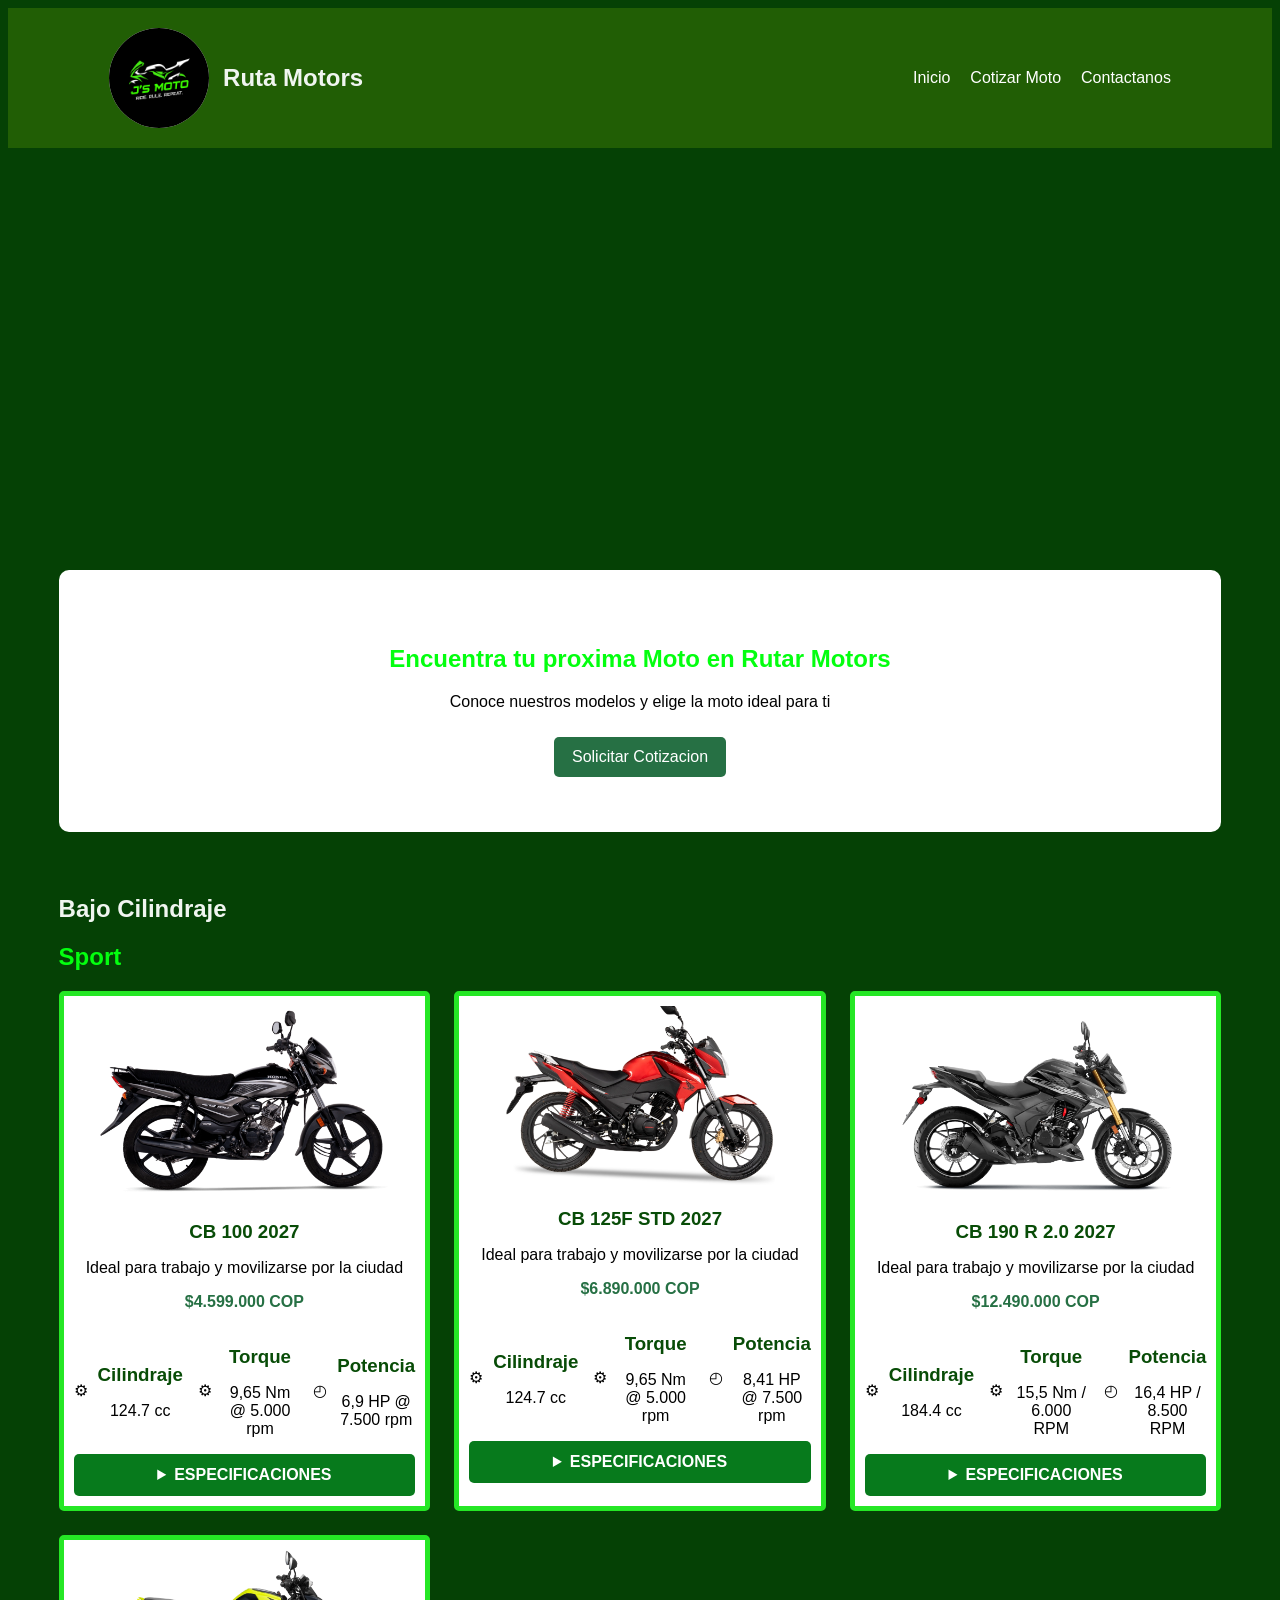
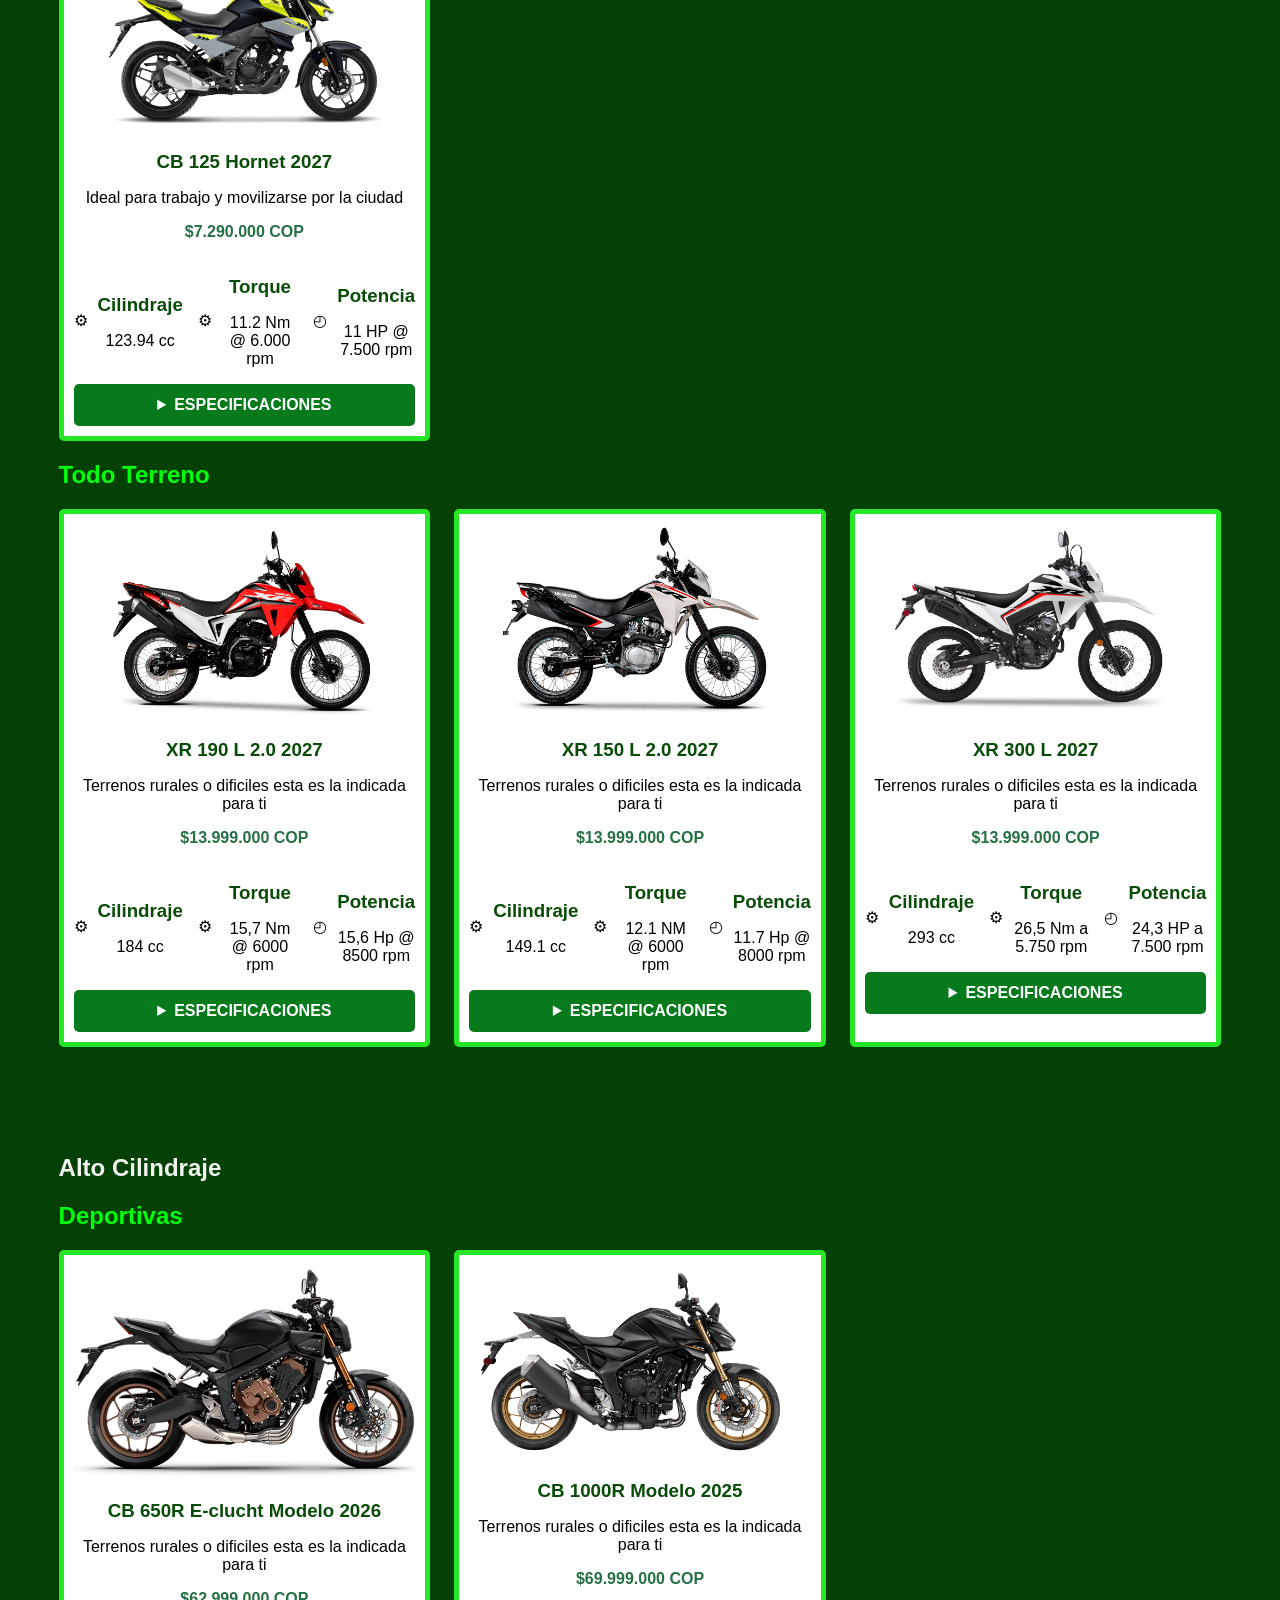
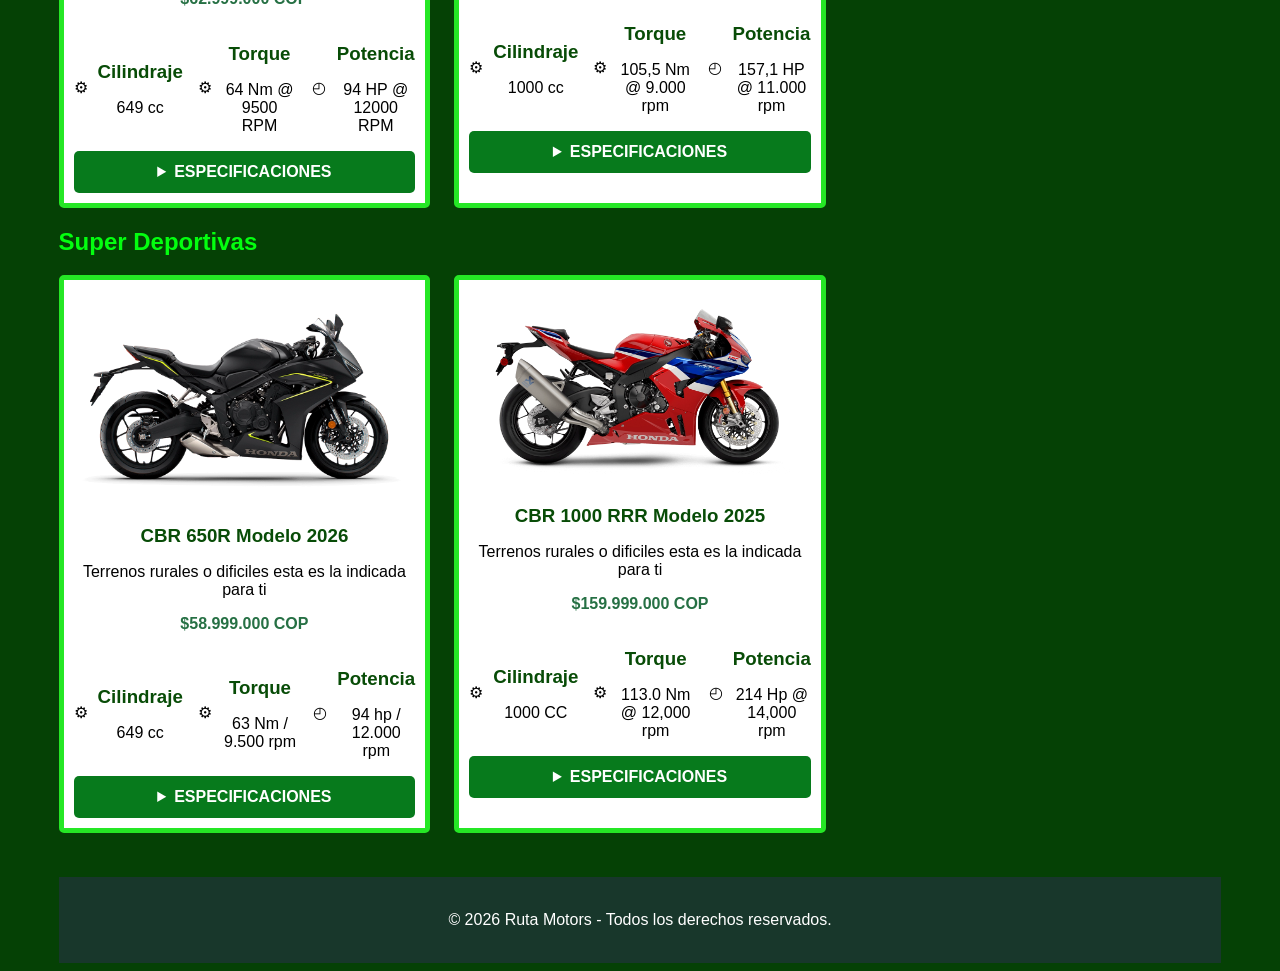
<file: index.html>
<!-- describimos el contenido de la pagina-->
 <!--!DOCTYPE html= indica que usamos HTML5-->
 <!--lang = "es"= este identifica el idioma que tendra la pagina-->
 <!--charset="UTF-8"=permite mostrar caracteres especiale como tildes la Ñ etc-->
 <!--viewport= adapta la pagina al ancho de los celiulares-->
 <!--title= este es el nombre que se le da a la pestaña del navegador-->
 <!--conecta el html con nuestro css con los estilos para la pagina-->

<!DOCTYPE html> 
<html lang = "es">
    <head>
        <meta charset="UTF-8">
        <meta name="viewport" content="width=device-width, initial-scale=1.0">
        <meta name="description" content="Ruta Motors presenta motos urbanas, todoterreno y deportivas. Compara modelos y solicita una cotización o prueba de manejo.">
        <title>Ruta Motors | Inicio </title>
        <link rel="stylesheet" href="css/styles.css">
        <link rel="icon" type="image/png" href="img/Logo.png">
    </head> 


<!--abrimos el body que es donde ira el contenido visible o el cuerpo de la pagina-->
<!--img class= nos permite poner imagenes en este caso nuestro logo-->
<!--header= nos sirve para el encabezado-->
<!--nav= sirve para la navegacion entre nuestras paginas-->
<!--href= son los links de las paginas a las que podemos acceder con nuestra navegacion-->
<!--alt= describe la imagen para lectores de pantalla o cuando las imagenes no cargan-->
 <body>
    
    
    <!--aqui agregamos las secciones de nuestra pagina o sitio-->
    <header>
        <img class="logo" src="img/Logo.png" alt="Logo Ruta Motors">
        <h1>Ruta Motors</h1>

        <nav>
            <a href="index.html">Inicio</a>
            <a href="cotizar.html">Cotizar Moto</a>
            <a href="contacto.html">Contactanos</a>
        </nav>
    </header>
    
<!--creamos nuestra seccion de  bienvenida para nuestra pagina-->
<!--section =crea una seccion-->
<!--creamos un boton que nos redirija a la pagina de cotizacion-->
<main>
   <div class="video-contenedor">
  <iframe width="560" 
  height="315"
   src="https://www.youtube.com/embed/VBp3wm52gqU?si=iQLDMVSwiaE-l5cQ&amp;controls=0" 
   title="YouTube video player" frameborder="0" allow="accelerometer; autoplay; clipboard-write; encrypted-media; gyroscope; picture-in-picture; web-share" referrerpolicy="strict-origin-when-cross-origin" allowfullscreen></iframe>
</div>
    <section class="bienvenida">
        <h2>Encuentra tu proxima Moto en Rutar Motors</h2>
        <p>Conoce nuestros modelos y elige la moto ideal para ti</p>
        <a class="boton" href="cotizar.html">Solicitar Cotizacion</a>
    </section>

    <!--creamos una seccion para nuestras motos de bajo cilindraje-->
    <!--le damos titulo y subtitulo con los h-->
    <Section class="Bajo Cilindraje">
        <h1>Bajo Cilindraje</h1>
        <h2>Sport</h2>
    
        <!--creamos un articulo tipo tarjeta para poner la informacion de nuestras motos-->
        <!--encontramos la imagen de la moto el modelo y su precio-->
    <div class="tarjetas">
        <article class="tarjeta">
        <img src="img/cb-100-gris_0.webp" alt="Motocicleta Urbana">
        <h3>CB 100 2027</h3>
        <p>Ideal para trabajo y movilizarse por la ciudad</p>
        <p class="precio">$4.599.000 COP</p>

        <div class="ficha-tecnica">
  <div class="dato">
    <span class="icono" aria-hidden="true">⚙</span>
    <div>
      <h3>Cilindraje</h3>
      <p>124.7 cc</p>
    </div>
  </div>

  <div class="dato">
    <span class="icono" aria-hidden="true">⚙</span>
    <div>
      <h3>Torque</h3>
      <p>9,65 Nm @ 5.000 rpm</p>
    </div>
  </div>

  <div class="dato">
    <span class="icono" aria-hidden="true">◴</span>
    <div>
      <h3>Potencia</h3>
      <p>6,9 HP @ 7.500 rpm</p>
    </div>
  </div>
</div>

<!--creamos un desplegable para las especificaciones ya que no neceseitamos que se muestre todo el tiempo-->
<!--details genera el desplegable y summary el nombre de ese desplegable-->
<!--dentro de este formulario va a estar la tabla con todas las especificaciones de nuestras motos-->
<details class="tabla-desplegable">
  <summary>ESPECIFICACIONES</summary>
 <div class="caracterisitcas">
    <table>
  <tbody>
    <tr><th>Cilindraje</th><td>98.98 cc</th></tr>
    <tr><th>Tipo de motor</th><td>4 tiempos</td></tr>
    <tr><th>Potencia</th><td>7,5 Nm @ 4.500 rpm</td></tr>
    <tr><th>Relación de compresión</th><td>10.1</td></tr>
    <tr><th>Tipo de transmisión</th><td>Mecánica</td></tr>
  </tbody>
</table>
  
    </details>
    </article>
    <!--explico hasta aqui-->


    <article class="tarjeta">
        <img src="img/honda-cb125f-20-std-rojo1_3.webp" alt="Motocicleta Urbana">
        <h3>CB 125F STD 2027</h3>
        <p>Ideal para trabajo y movilizarse por la ciudad</p>
        <p class="precio">$6.890.000 COP</p>

         <div class="ficha-tecnica">
  <div class="dato">
    <span class="icono" aria-hidden="true">⚙</span>
    <div>
      <h3>Cilindraje</h3>
      <p>124.7 cc</p>
    </div>
  </div>

  <div class="dato">
    <span class="icono" aria-hidden="true">⚙</span>
    <div>
      <h3>Torque</h3>
      <p>9,65 Nm @ 5.000 rpm</p>
    </div>
  </div>

  <div class="dato">
    <span class="icono" aria-hidden="true">◴</span>
    <div>
      <h3>Potencia</h3>
      <p>8,41 HP @ 7.500 rpm</p>
    </div>
  </div>
</div>

<!--creamos un desplegable para las especificaciones ya que no neceseitamos que se muestre todo el tiempo-->
<!--details genera el desplegable y summary el nombre de ese desplegable-->
<!--dentro de este formulario va a estar la tabla con todas las especificaciones de nuestras motos-->
<details class="tabla-desplegable">
  <summary>ESPECIFICACIONES</summary>
 <div class="caracterisitcas">
    <table>
  <tbody>
    <tr><th>Cilindraje</th><td>124.7 cc</td></tr>
    <tr><th>Tipo de motor</th><td>4T - OHC Refrigerado por aire</td></tr>
    <tr><th>Potencia</th><td>9,65 Nm @ 5.000 rpm</td></tr>
    <tr><th>Torque</th><td>8,41 HP @ 7.500 rpm</td></tr>
    <tr><th>Tipo de transmisión</th><td>Mecánica</td></tr>
  </tbody>
</table>
  
    </details>
    </article>

     <article class="tarjeta">
        <img src="img/honda-cb190r-gris_3.webp" alt="Motocicleta Urbana">
        <h3>CB 190 R 2.0 2027</h3>
        <p>Ideal para trabajo y movilizarse por la ciudad</p>
        <p class="precio">$12.490.000 COP</p>

        <div class="ficha-tecnica">
  <div class="dato">
    <span class="icono" aria-hidden="true">⚙</span>
    <div>
      <h3>Cilindraje</h3>
      <p>184.4 cc</p>
    </div>
  </div>

  <div class="dato">
    <span class="icono" aria-hidden="true">⚙</span>
    <div>
      <h3>Torque</h3>
      <p>15,5 Nm / 6.000 RPM</p>
    </div>
  </div>

  <div class="dato">
    <span class="icono" aria-hidden="true">◴</span>
    <div>
      <h3>Potencia</h3>
      <p>16,4 HP / 8.500 RPM</p>
    </div>
  </div>
</div>

<!--creamos un desplegable para las especificaciones ya que no neceseitamos que se muestre todo el tiempo-->
<!--details genera el desplegable y summary el nombre de ese desplegable-->
<!--dentro de este formulario va a estar la tabla con todas las especificaciones de nuestras motos-->
<details class="tabla-desplegable">
  <summary>ESPECIFICACIONES</summary>
 <div class="caracterisitcas">
    <table>
  <tbody>
    <tr><th>Cilindraje</th><td>184.4 cc</td></tr>
    <tr><th>Tipo de motor</th><td>4T - OHC Refrigerado por aire</td></tr>
    <tr><th>Potencia</th><td>16,4 HP / 8.500 RPM</td></tr>
    <tr><th>Torque</th><td>15,5 Nm / 6.000 RPM</td></tr>
    <tr><th>Relacion de compresion</th><td>9,5 : 1</td></tr>
    <tr><th>Tipo de transmisión</th><td>5 Velocidades</td></tr>
  </tbody>
</table>
  
    </details>
    </article>

    <article class="tarjeta">
        <img src="img/CB125F-hornet-amarillo.webp" alt="Motocicleta Urbana">
        <h3>CB 125 Hornet 2027</h3>
        <p>Ideal para trabajo y movilizarse por la ciudad</p>
        <p class="precio">$7.290.000 COP</p>
        <div class="ficha-tecnica">
  <div class="dato">
    <span class="icono" aria-hidden="true">⚙</span>
    <div>
      <h3>Cilindraje</h3>
      <p>123.94 cc</p>
    </div>
  </div>

  <div class="dato">
    <span class="icono" aria-hidden="true">⚙</span>
    <div>
      <h3>Torque</h3>
      <p>11.2 Nm @ 6.000 rpm</p>
    </div>
  </div>

  <div class="dato">
    <span class="icono" aria-hidden="true">◴</span>
    <div>
      <h3>Potencia</h3>
      <p>11 HP @ 7.500 rpm</p>
    </div>
  </div>
</div>

<!--creamos un desplegable para las especificaciones ya que no neceseitamos que se muestre todo el tiempo-->
<!--details genera el desplegable y summary el nombre de ese desplegable-->
<!--dentro de este formulario va a estar la tabla con todas las especificaciones de nuestras motos-->
<details class="tabla-desplegable">
  <summary>ESPECIFICACIONES</summary>
 <div class="caracterisitcas">
    <table>
  <tbody>
    <tr><th>Cilindraje</th><td>123.94 cc</td></tr>
    <tr><th>Tipo de motor</th><td>4T - OHC Refrigerado por aire</td></tr>
    <tr><th>Potencia</th><td>11 HP @ 7.500 rpm</td></tr>
    <tr><th>Torque</th><td>11.2 Nm @ 6.000 rpm</td></tr>
    <tr><th>Relacion de compresion</th><td>9,5 : 1</td></tr>
    <tr><th>Tipo de transmisión</th><td>Mecánica</td></tr>
  </tbody>
</table>
  
    </details>
    </article>
    </div>

    <h2>Todo Terreno</h2>

    <div class="tarjetas">
        <article class="tarjeta">
        <img src="img/xr-190l-abs-rojo_3.webp" alt="Motocicleta Urbana">
        <h3>XR 190 L 2.0 2027</h3>
        <p>Terrenos rurales o dificiles esta es la indicada para ti</p>
        <p class="precio">$13.999.000 COP</p>

        <div class="ficha-tecnica">
  <div class="dato">
    <span class="icono" aria-hidden="true">⚙</span>
    <div>
      <h3>Cilindraje</h3>
      <p>184 cc</p>
    </div>
  </div>

  <div class="dato">
    <span class="icono" aria-hidden="true">⚙</span>
    <div>
      <h3>Torque</h3>
      <p>15,7 Nm @ 6000 rpm</p>
    </div>
  </div>

  <div class="dato">
    <span class="icono" aria-hidden="true">◴</span>
    <div>
      <h3>Potencia</h3>
      <p>15,6 Hp @ 8500 rpm</p>
    </div>
  </div>
</div>

<!--creamos un desplegable para las especificaciones ya que no neceseitamos que se muestre todo el tiempo-->
<!--details genera el desplegable y summary el nombre de ese desplegable-->
<!--dentro de este formulario va a estar la tabla con todas las especificaciones de nuestras motos-->
<details class="tabla-desplegable">
  <summary>ESPECIFICACIONES</summary>
 <div class="caracterisitcas">
    <table>
  <tbody>
    <tr><th>Cilindraje</th><td>184 cc</td></tr>
    <tr><th>Tipo de motor</th><td>4T - OHC Refrigerado por aire</td></tr>
    <tr><th>Potencia</th><td>15,6 Hp @ 8500 rpm</td></tr>
    <tr><th>Torque</th><td>15,7 Nm @ 6000 rpm</td></tr>
    <tr><th>Relacion de compresion</th><td>9.5 : 1</td></tr>
    <tr><th>Tipo de transmisión</th><td>Mecánica</td></tr>
  </tbody>
</table>
  
    </details>
    </article>

     <article class="tarjeta">
        <img src="img/XR150L-20-blanco-version_3.webp" alt="Motocicleta Urbana">
        <h3>XR 150 L 2.0 2027</h3>
        <p>Terrenos rurales o dificiles esta es la indicada para ti</p>
        <p class="precio">$13.999.000 COP</p>

        <div class="ficha-tecnica">
  <div class="dato">
    <span class="icono" aria-hidden="true">⚙</span>
    <div>
      <h3>Cilindraje</h3>
      <p>149.1 cc</p>
    </div>
  </div>

  <div class="dato">
    <span class="icono" aria-hidden="true">⚙</span>
    <div>
      <h3>Torque</h3>
      <p>12.1 NM @ 6000 rpm</p>
    </div>
  </div>

  <div class="dato">
    <span class="icono" aria-hidden="true">◴</span>
    <div>
      <h3>Potencia</h3>
      <p>11.7 Hp @ 8000 rpm</p>
    </div>
  </div>
</div>

<!--creamos un desplegable para las especificaciones ya que no neceseitamos que se muestre todo el tiempo-->
<!--details genera el desplegable y summary el nombre de ese desplegable-->
<!--dentro de este formulario va a estar la tabla con todas las especificaciones de nuestras motos-->
<details class="tabla-desplegable">
  <summary>ESPECIFICACIONES</summary>
 <div class="caracterisitcas">
    <table>
  <tbody>
    <tr><th>Cilindraje</th><td>149.1 cc</td></tr>
    <tr><th>Tipo de motor</th><td>4T - OHC Refrigerado por aire</td></tr>
    <tr><th>Potencia</th><td>11.7 Hp @ 8000 rpm</td></tr>
    <tr><th>Torque</th><td>15,5 Nm / 6.000 RPM</td></tr>
    <tr><th>Relacion de compresion</th><td>9.5 : 1</td></tr>
    <tr><th>Tipo de transmisión</th><td>Mecánica</td></tr>
  </tbody>
</table>
  
    </details>
    </article>

    <article class="tarjeta">
        <img src="img/blanco-honda-x300l-7ebd1_3.webp" alt="Motocicleta Urbana">
        <h3>XR 300 L 2027</h3>
        <p>Terrenos rurales o dificiles esta es la indicada para ti</p>
        <p class="precio">$13.999.000 COP</p>
        
        <div class="ficha-tecnica">
  <div class="dato">
    <span class="icono" aria-hidden="true">⚙</span>
    <div>
      <h3>Cilindraje</h3>
      <p>293 cc</p>
    </div>
  </div>

  <div class="dato">
    <span class="icono" aria-hidden="true">⚙</span>
    <div>
      <h3>Torque</h3>
      <p>26,5 Nm a 5.750 rpm</p>
    </div>
  </div>

  <div class="dato">
    <span class="icono" aria-hidden="true">◴</span>
    <div>
      <h3>Potencia</h3>
      <p>24,3 HP a 7.500 rpm</p>
    </div>
  </div>
</div>

<!--creamos un desplegable para las especificaciones ya que no neceseitamos que se muestre todo el tiempo-->
<!--details genera el desplegable y summary el nombre de ese desplegable-->
<!--dentro de este formulario va a estar la tabla con todas las especificaciones de nuestras motos-->
<details class="tabla-desplegable">
  <summary>ESPECIFICACIONES</summary>
 <div class="caracterisitcas">
    <table>
  <tbody>
    <tr><th>Cilindraje</th><td>293 cc</td></tr>
    <tr><th>Tipo de motor</th><td>4 tiempos, 4 válvulas, monocilíndrico, OHC y refrigerado por aire y aceite</td></tr>
    <tr><th>Potencia</th><td>24,3 HP a 7.500 rpm</td></tr>
    <tr><th>Torque</th><td>26,5 Nm a 5.750 rpm</td></tr>
    <tr><th>Relacion de compresion</th><td>9.3 : 1</td></tr>
    
  </tbody>
</table>
  
    </details>
        
    </article>
    </div>
    </Section>

<Section class="Alto Cilindraje">
    <h1>Alto Cilindraje</h1>
    <h2>Deportivas</h2>

    <div class="tarjetas">
        <article class="tarjeta">
        <img src="img/CB650R29.webp" alt="Motocicleta Urbana">
        <h3>CB 650R E-clucht Modelo 2026</h3>
        <p>Terrenos rurales o dificiles esta es la indicada para ti</p>
        <p class="precio">$62.999.000 COP</p>

        <div class="ficha-tecnica">
  <div class="dato">
    <span class="icono" aria-hidden="true">⚙</span>
    <div>
      <h3>Cilindraje</h3>
      <p>649 cc</p>
    </div>
  </div>

  <div class="dato">
    <span class="icono" aria-hidden="true">⚙</span>
    <div>
      <h3>Torque</h3>
      <p>64 Nm @ 9500 RPM</p>
    </div>
  </div>

  <div class="dato">
    <span class="icono" aria-hidden="true">◴</span>
    <div>
      <h3>Potencia</h3>
      <p>94 HP @ 12000 RPM</p>
    </div>
  </div>
</div>

<!--creamos un desplegable para las especificaciones ya que no neceseitamos que se muestre todo el tiempo-->
<!--details genera el desplegable y summary el nombre de ese desplegable-->
<!--dentro de este formulario va a estar la tabla con todas las especificaciones de nuestras motos-->
<details class="tabla-desplegable">
  <summary>ESPECIFICACIONES</summary>
 <div class="caracterisitcas">
    <table>
  <tbody>
    <tr><th>Cilindraje</th><td>649 cc</td></tr>
    <tr><th>Tipo de motor</th><td>4 Cilindros en línea 4 Val DOHC Refrigeración liquida</td></tr>
    <tr><th>Potencia</th><td>94 HP @ 12000 RPM</td></tr>
    <tr><th>Torque</th><td>64 Nm @ 9500 RPM</td></tr>
    <tr><th>Relacion de compresion</th><td>9.3 : 1</td></tr>
    <tr><th>Tipo de Trasmision</th><td>Mecánica de 6 velocidades con embrague anti-rebote</td></tr>
    
  </tbody>
</table>
  
    </details>
        

    </article>

    <article class="tarjeta">
        <img src="img/Hornet-modulo-color_3.webp" alt="Motocicleta Urbana">
        <h3>CB 1000R Modelo 2025</h3>
        <p>Terrenos rurales o dificiles esta es la indicada para ti</p>
        <p class="precio">$69.999.000 COP</p>
        <div class="ficha-tecnica">
  <div class="dato">
    <span class="icono" aria-hidden="true">⚙</span>
    <div>
      <h3>Cilindraje</h3>
      <p>1000 cc</p>
    </div>
  </div>

  <div class="dato">
    <span class="icono" aria-hidden="true">⚙</span>
    <div>
      <h3>Torque</h3>
      <p>105,5 Nm @ 9.000 rpm</p>
    </div>
  </div>

  <div class="dato">
    <span class="icono" aria-hidden="true">◴</span>
    <div>
      <h3>Potencia</h3>
      <p>157,1 HP @ 11.000 rpm</p>
    </div>
  </div>
</div>

<!--creamos un desplegable para las especificaciones ya que no neceseitamos que se muestre todo el tiempo-->
<!--details genera el desplegable y summary el nombre de ese desplegable-->
<!--dentro de este formulario va a estar la tabla con todas las especificaciones de nuestras motos-->
<details class="tabla-desplegable">
  <summary>ESPECIFICACIONES</summary>
 <div class="caracterisitcas">
    <table>
  <tbody>
    <tr><th>Cilindraje</th><td>1000 cc</td></tr>
    <tr><th>Tipo de motor</th><td>4 Cilindros DOHC 16 Válvulas con refrigeración liquida</td></tr>
    <tr><th>Potencia</th><td>157,1 HP @ 11.000 rpm</td></tr>
    <tr><th>Torque</th><td>105,5 Nm @ 9.000 rpm</td></tr>
    <tr><th>Relacion de compresion</th><td>11,7:1</td></tr>
    <tr><th>Tipo de Trasmision</th><td>Mecánica de 6 velocidades con embrague anti-rebote</td></tr>
    
  </tbody>
</table>
  
    </details>
        
        
    </article>
    </div>

  
    <h2>Super Deportivas</h2>

     <div class="tarjetas">
     <article class="tarjeta">
        <img src="img/nueva-cbr650r-negra_1.webp" alt="Motocicleta Urbana">
        <h3>CBR 650R  Modelo 2026</h3>
        <p>Terrenos rurales o dificiles esta es la indicada para ti</p>
        <p class="precio">$58.999.000 COP</p>
        <div class="ficha-tecnica">
  <div class="dato">
    <span class="icono" aria-hidden="true">⚙</span>
    <div>
      <h3>Cilindraje</h3>
      <p>649 cc</p>
    </div>
  </div>

  <div class="dato">
    <span class="icono" aria-hidden="true">⚙</span>
    <div>
      <h3>Torque</h3>
      <p>63 Nm / 9.500 rpm​​</p>
    </div>
  </div>

  <div class="dato">
    <span class="icono" aria-hidden="true">◴</span>
    <div>
      <h3>Potencia</h3>
      <p>94 hp / 12.000 rpm​​</p>
    </div>
  </div>
</div>

<!--creamos un desplegable para las especificaciones ya que no neceseitamos que se muestre todo el tiempo-->
<!--details genera el desplegable y summary el nombre de ese desplegable-->
<!--dentro de este formulario va a estar la tabla con todas las especificaciones de nuestras motos-->
<details class="tabla-desplegable">
  <summary>ESPECIFICACIONES</summary>
 <div class="caracterisitcas">
    <table>
  <tbody>
    <tr><th>Cilindraje</th><td>649 cc</td></tr>
    <tr><th>Tipo de motor</th><td>DOHC 4 cilindros en línea​​, refrigeración líquida 4 tiempos 16 válvulas</td></tr>
    <tr><th>Potencia</th><td>94 hp / 12.000 rpm​​</td></tr>
    <tr><th>Torque</th><td>63 Nm / 9.500 rpm​​</td></tr>
    <tr><th>Relacion de compresion</th><td>11.6:1​​</td></tr>
    <tr><th>Tipo de transmisión</th><td>Mecánica de 6 velocidades</td></tr>
    
  </tbody>
</table>
  
    </details>
    </article>

    <article class="tarjeta">
        <img src="img/CBR-1000-RRR-honda_3.webp" alt="Motocicleta Urbana">
        <h3>CBR 1000 RRR Modelo 2025</h3>
        <p>Terrenos rurales o dificiles esta es la indicada para ti</p>
        <p class="precio">$159.999.000 COP</p>
<div class="ficha-tecnica">
  <div class="dato">
    <span class="icono" aria-hidden="true">⚙</span>
    <div>
      <h3>Cilindraje</h3>
      <p>1000 CC</p>
    </div>
  </div>

  <div class="dato">
    <span class="icono" aria-hidden="true">⚙</span>
    <div>
      <h3>Torque</h3>
      <p>113.0 Nm @ 12,000 rpm​</p>
    </div>
  </div>

  <div class="dato">
    <span class="icono" aria-hidden="true">◴</span>
    <div>
      <h3>Potencia</h3>
      <p>214 Hp @ 14,000 rpm</p>
    </div>
  </div>
</div>

<!--creamos un desplegable para las especificaciones ya que no neceseitamos que se muestre todo el tiempo-->
<!--details genera el desplegable y summary el nombre de ese desplegable-->
<!--dentro de este formulario va a estar la tabla con todas las especificaciones de nuestras motos-->
<details class="tabla-desplegable">
  <summary>ESPECIFICACIONES</summary>
 <div class="caracterisitcas">
    <table>
  <tbody>
    <tr><th>Cilindraje</th><td>1000 CC</td></tr>
    <tr><th>Tipo de motor</th><td>4T, 4 cilindros en línea, DOHC, 16 V. Refrigeración liquida</td></tr>
    <tr><th>Potencia</th><td>214 Hp @ 14,000 rpm​​</td></tr>
    <tr><th>Torque</th><td>113.0 Nm @ 12,000 rpm</td></tr>
    <tr><th>Relacion de compresion</th><td>13.6 : 11​​</td></tr>
    <tr><th>Tipo de transmisión</th><td>6 velocidadess</td></tr>
    
  </tbody>
</table>
    </article>
    </div>
    </section>
<footer>
        <p>&copy; 2026 Ruta Motors - Todos los derechos reservados.</p>
    </footer>
 </body>
</html>
</file>
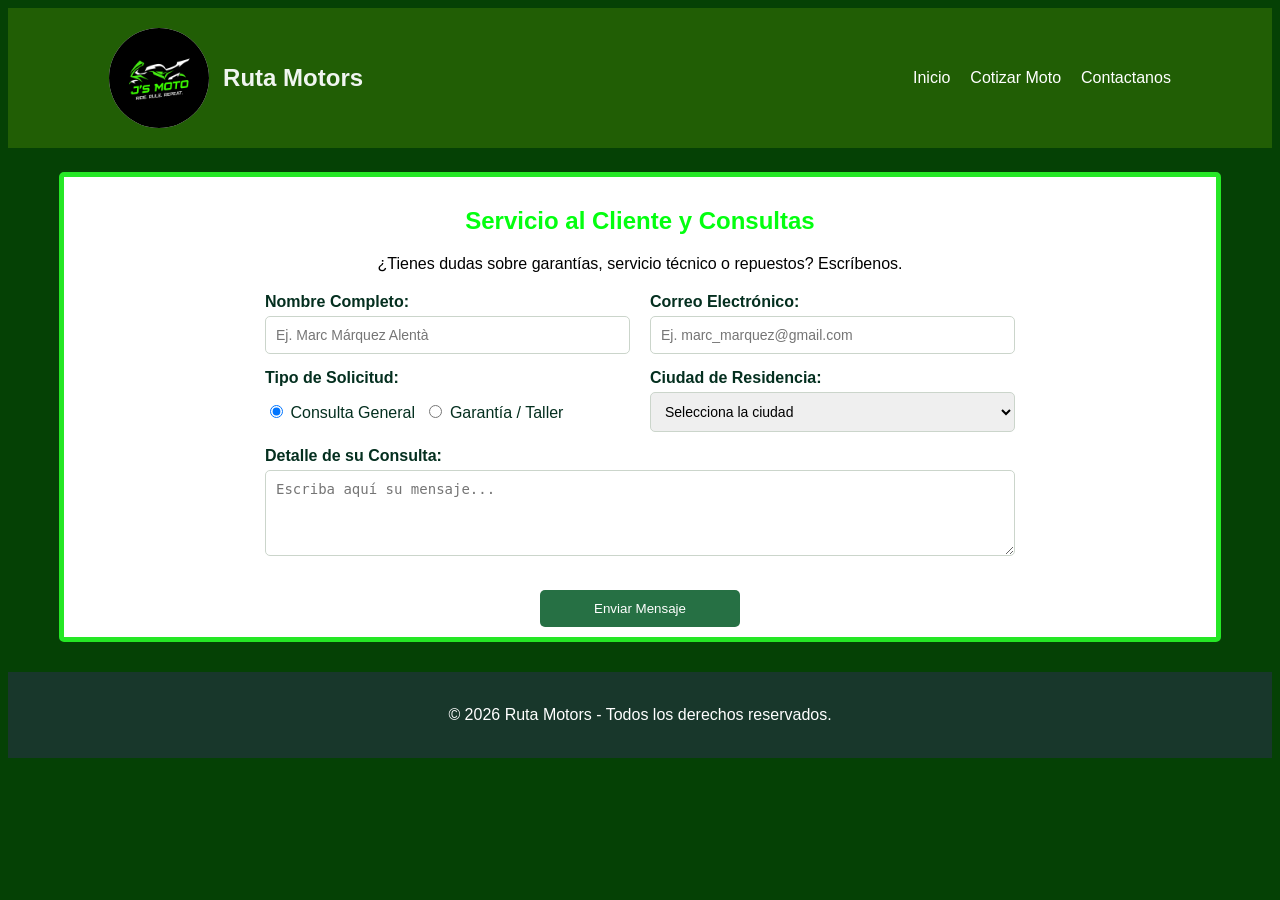
<file: contacto.html>
<!DOCTYPE html>
<html lang="es">
<head>
    <meta charset="UTF-8">
    <meta name="viewport" content="width=device-width, initial-scale=1.0">
    <meta name="description" content="Contacta a Ruta Motors para resolver dudas sobre motocicletas, garantías, repuestos y servicio técnico.">
    <title> Contacto | Ruta Motors </title>
    <link rel="stylesheet" href="css/styles.css">
    <link rel="icon" type="image/png" href="img/Logo.png">
</head>
<body>

    <header>
        <img src="img/Logo.png" alt="Logo Ruta Motors" class="logo">
        <h1>Ruta Motors</h1>
        <nav>
            <a href="index.html">Inicio</a>
            <a href="cotizar.html">Cotizar Moto</a>
            <a href="contacto.html">Contactanos</a>
        </nav>
    </header>

<main>
        <section class="tarjeta" style="margin-top: 24px; margin-bottom: 30px;">
            <h2>Servicio al Cliente y Consultas</h2>
            <p>¿Tienes dudas sobre garantías, servicio técnico o repuestos? Escríbenos.</p>

            <form id="form-contacto" action="#" method="POST" novalidate>

                <div class="form-grid">
                    <!-- Fila 1 -->

                    <!-- Campo Tipo Text - Nombre -->
                    <div class="campo">
                        <label for="nombre">Nombre Completo:</label>
                        <input type="text" id="nombre" name="nombre" required maxlength="100" placeholder="Ej. Marc Márquez Alentà">
                    </div>

                    <!-- Campo Tipo Email -->
                    <div class="campo">
                        <label for="correo">Correo Electrónico:</label>
                        <input type="email" id="correo" name="correo" required placeholder="Ej. marc_marquez@gmail.com">
                    </div>

                    <!-- Fila 2 -->

                    <!-- Campo Tipo Radio Buttom - Tipo de Solicitud -->
                    <div class="campo">
                        <label>Tipo de Solicitud:</label>
                        <div style="margin-top: 15px;">
                            <input type="radio" id="peticion" name="tiposolicitud" value="peticion" checked style="width: auto;">
                            <label for="peticion" style="display: inline; font-weight: normal;">Consulta General</label>
                            
                            <input type="radio" id="garantia" name="tiposolicitud" value="garantia" style="width: auto; margin-left: 10px;">
                            <label for="garantia" style="display: inline; font-weight: normal;">Garantía / Taller</label>
                        </div>
                    </div>

                    <!-- Campo Tipo Select - Ciudad de Residencia -->
                    <div class="campo">
                        <label for="ciudad">Ciudad de Residencia:</label>
                        <select id="ciudad" name="ciudad" required>
                            <option value="">Selecciona la ciudad</option>
                            <option value="bogota">Bogotá</option>
                            <option value="medellin">Medellín</option>
                            <option value="cali">Cali</option>
                        </select>
                    </div>

                    <!-- Fila 3 -->

                    <!-- Campo Tipo Textarea - Detalle de la Consulta -->
                    <div class="campo campo-full">
                        <label for="mensaje">Detalle de su Consulta:</label>
                        <textarea id="mensaje" name="mensaje" rows="4" required maxlength="255" placeholder="Escriba aquí su mensaje..."></textarea>
                    </div>
                </div>

                <!-- Mensaje de error/éxito para JS -->
                <div id="mensaje-error-contacto" style="font-weight: bold; margin-top: 15px;"></div>

                <!-- Botón de envío -->
                <div style="text-align: center; margin-top: 20px;">
                    <button type="submit" class="boton" style="border: none; cursor: pointer; width: 200px;">Enviar Mensaje</button>
                </div>
            </form>
        </section>
    </main>

    <footer>
        <p>&copy; 2026 Ruta Motors - Todos los derechos reservados.</p>
    </footer>

    <script src="js/script.js"></script>
</body>
</html>
</file>
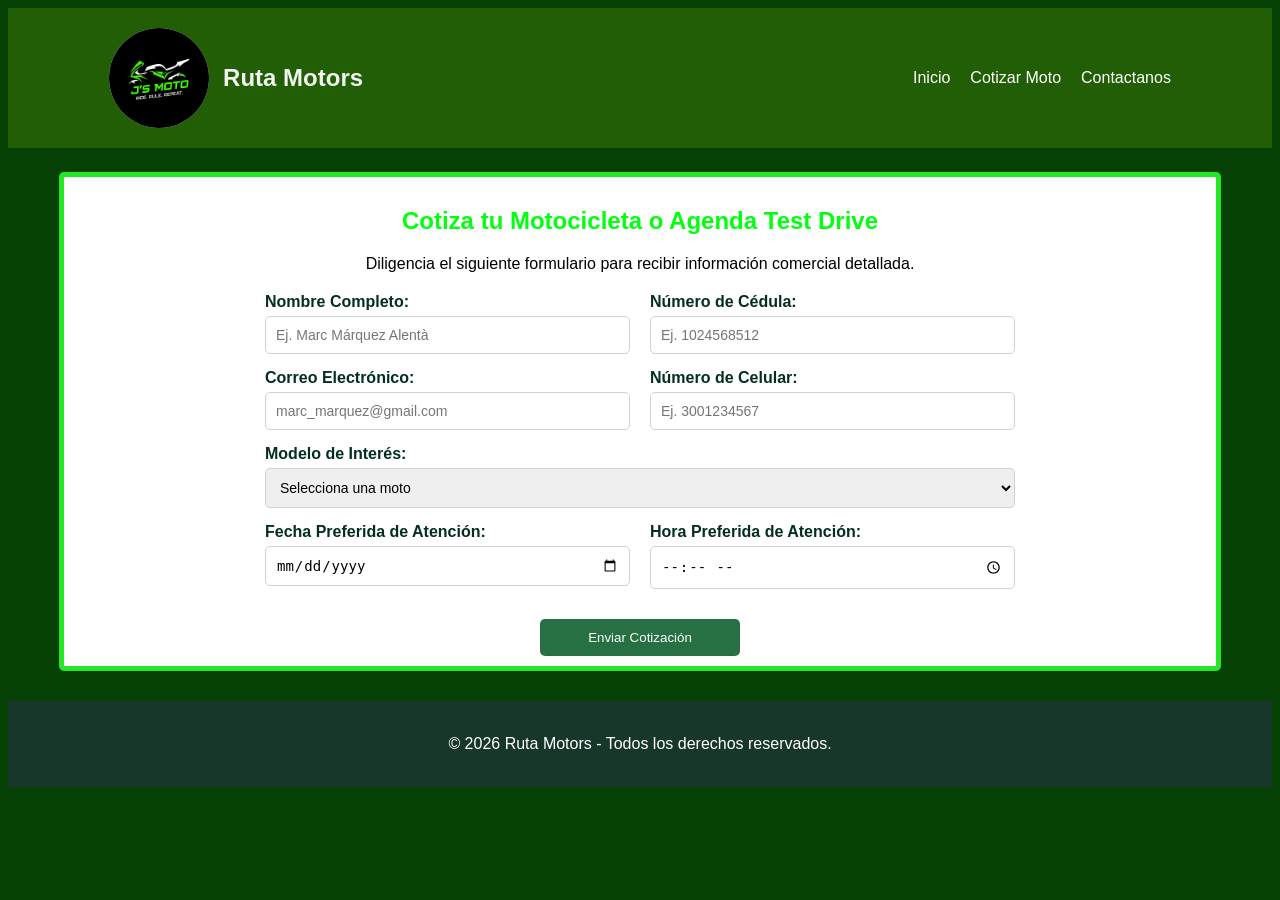
<file: cotizar.html>
<!DOCTYPE html>

<html lang="es">

<head>
    <meta charset="UTF-8">
    <meta name="viewport" content="width=device-width, initial-scale=1.0">
    <meta name="description" content="Solicita una cotización de motocicleta o agenda una prueba de manejo con Ruta Motors.">
    <title> Cotización | Ruta Motors </title>
    <link rel="stylesheet" href="css/styles.css">
    <link rel="icon" type="image/png" href="img/Logo.png">
</head>

<body>

    <header>
        <img src="img/Logo.png" alt="Logo Ruta Motors" class="logo">
        <h1>Ruta Motors</h1>
        <nav>
            <a href="index.html">Inicio</a>
            <a href="cotizar.html">Cotizar Moto</a>
            <a href="contacto.html">Contactanos</a>
        </nav>
    </header>

<main>
        <section class="tarjeta" style="margin-top: 24px; margin-bottom: 30px;">
            <h2>Cotiza tu Motocicleta o Agenda Test Drive</h2>
            <p>Diligencia el siguiente formulario para recibir información comercial detallada.</p>

            <!-- Inicio del Formulario -->
            <form id="form-cotizacion" action="#" method="POST" novalidate>
                
                <div class="form-grid">
                    <!-- Fila 1 -->

                    <!-- Campo Tipo Text - Nombre -->
                    <div class="campo">
                        <label for="nombre">Nombre Completo:</label>
                        <input type="text" id="nombre" name="nombre" required maxlength="100" placeholder="Ej. Marc Márquez Alentà">
                    </div>

                    <!-- Campo Tipo Number - Cédula -->
                    <div class="campo">
                        <label for="cedula">Número de Cédula:</label>
                        <input type="number" id="cedula" name="cedula" required placeholder="Ej. 1024568512" oninput="if (this.value.length > 10) this.value = this.value.slice(0, 10);">
                    </div>

                    <!-- Fila 2 -->

                    <!-- Campo Tipo Email -->
                    <div class="campo">
                        <label for="correo">Correo Electrónico:</label>
                        <input type="email" id="correo" name="correo" required placeholder="marc_marquez@gmail.com">
                    </div>

                    <!-- Campo Tipo Number - Número de Celular -->
                    <div class="campo">
                        <label for="telefono">Número de Celular:</label>
                        <input type="number" id="telefono" name="telefono" required min="3000000000" max="3999999999" placeholder="Ej. 3001234567" oninput="if (this.value.length > 10) this.value = this.value.slice(0, 10);">
                    </div>

                    <!-- Fila 3: Abarca 2 columnas -->
                    
                    <!-- Campo Tipo Select - Modelo de Interés -->
                    <div class="campo campo-full">
                        <label for="modelo">Modelo de Interés:</label>
                        <select id="modelo" name="modelo" required>
                            <option value="">Selecciona una moto</option>
                            <option value="CB100">CB 100 2027</option>
                            <option value="CB125F">CB 125F 2027</option>
                            <option value="CB190R">CB 190R 2.0 2027</option>
                            <option value="CB125HORNET">CB 125 HORNET 2027</option>
                            <option value="XR190L">XR 190 L 2.0 2027</option>
                            <option value="XR150L">XR 150 L 2.0 2027</option>
                            <option value="XR300L">XR 300 L 2027</option>
                            <option value="CB650R">CB 650R 2026</option>
                            <option value="CB1000R">CB 1000R 2025</option>
                            <option value="CBR650R">CBR 650R 2026</option>
                            <option value="CBR1000RRR">CBR 1000RRR 2025</option>
                        </select>
                    </div>

                    <!-- Fila 4 -->

                    <!-- Campo Tipo Date  - Fecha preferida -->
                    <div class="campo">
                        <label for="fecha">Fecha Preferida de Atención:</label>
                        <input type="date" id="fecha" name="fecha">
                    </div>

                    <!-- Campo Tipo Time - Hora preferida -->
                    <div class="campo">
                        <label for="hora">Hora Preferida de Atención:</label>
                        <input type="time" id="hora" name="hora">
                    </div>
                </div>

                <!-- Mensaje de error/éxito para JS -->
                <div id="mensaje-error-cotizar" style="font-weight: bold; margin-top: 15px;"></div>

                <!-- Botón de envío -->
                <div style="text-align: center; margin-top: 20px;">
                    <button type="submit" class="boton" style="border: none; cursor: pointer; width: 200px;">Enviar Cotización</button>
                </div>

            </form>
        </section>
    </main>

    <footer>
        <p>&copy; 2026 Ruta Motors - Todos los derechos reservados.</p>
    </footer>

    <script src="js/script.js"></script>
</body>
</html>
</file>
<file: css/styles.css>
* {
  box-sizing: border-box;
}

body {
  margin: 20;
  font-family: Arial, sans-serif;
  color: #000000;
  background: #054105;
}

header {
  background: #215e05;
  color: white;
  padding: 20px 8%;
  display: flex;
  align-items: center;
  gap: 14px;
  flex-wrap: wrap;
}

header h1 {
  margin: 0;
  font-size: 24px;
}

.logo {
  width: 100px;
  height: 100px;
  object-fit: contain;
  background: white;
  border-radius: 50%;
}

nav {
  margin-left: auto;
  display: flex;
  gap: 20px;
}

nav a {
  color: white;
  text-decoration: none;
}

nav a:hover {
  text-decoration: underline;
}

main {
  width: 92%;
  max-width: 1200px;
  min-width: 0;
  margin: 0 auto;
}
section {
  padding: 44px 0;
}

h1 {
  color: #f0f5f0;
}

h2 {
  color: #03ff0f;
}

h3 {
  color: #084c07;
}

form {
  color: #0fd75f;
  font-weight: bold;
}

.bienvenida {
  text-align: center;
  padding: 55px 20px;
  margin-top: 24px;
  background: white;
  border-radius: 10px;
}

.boton {
  text-align: center;
  display: inline-block;
  padding: 11px 18px;
  margin-top: 10px;
  color: white;
  background: #267044;
  border-radius: 5px;
  text-decoration: none;
}

.tarjetas {
  display: grid;
  grid-template-columns: repeat(3, minmax(0, 1fr));
  gap: 24px;
}

.tarjeta {
  text-align: center;
  flex: 2;
  padding: 10px;
  background: white;
  border: 5px solid #25e725;
  border-radius: 5px;
}

.tarjeta img {
  width: 100%;
  max-width: 100%;
  height: auto;
  object-fit: cover;
  border-radius: 5px;
}

.tarjeta h3 {
  margin-bottom: 8px;
}

.precio {
  color: #267044;
  font-weight: bold;
}

.tabla-contenedor {
  overflow-x: auto;
}

table {
  width: 100%;
  border-collapse: collapse;
  background: white;
  text-align: center;
}

td {
  padding: 12px;
  border: 2px none #054105;
  
  
  
}

th {
  background: #036f17;
  color: white;
  padding: 12px;
  
  
}

.nota {
  font-size: 13px;
  color: #66736a;
}

.video {
  text-align: center;
}

.video-contenedor {
  width: min(640px, 100%);
  aspect-ratio: 16 / 9;
  margin: auto;
}

iframe {
  width: 100%;
  height: 100%;
  border: 10;
}
.video-contenedor {
  width: 100%;
  max-width: 700px;
  aspect-ratio: 16 / 9;
  margin: 0 auto;
}

.video-contenedor iframe {
  width: 100%;
  height: 100%;
  border: 0;
}

footer {
  padding: 18px;
  text-align: center;
  color: white;
  background: #18372b;
}

@media (max-width: 600px) {
  header {
    justify-content: center;
    width: 100%;
    
  }

  nav {
    width: 100%;
    margin: 5px 0 0;
    justify-content: center;
    gap: 16px;
  }

  .tarjetas {
  display: grid;
  grid-template-columns: repeat(3, minmax(0, 1fr));
  gap: 24px;
}

.tarjeta {
  min-width: 0;
}
}

/* Estilo para los Formularios */

form {
  text-align: left;
  max-width: 750px;
  margin: 20px auto 0 auto;
}

/* Cuadrícula de 2 columnas para escritorio */
.form-grid {
  display: grid;
  grid-template-columns: repeat(2, 1fr);
  gap: 15px 20px;
}

/* Campos a ancho completo */
.campo-full {
  grid-column: 1 / -1;
}

/* Etiquetas e inputs */
.campo label {
  display: block;
  font-weight: bold;
  margin-bottom: 5px;
  color: #042f1f;
}

.campo input,
.campo select,
.campo textarea {
  width: 100%;
  padding: 10px;
  border: 1px solid #cbd5cb;
  border-radius: 5px;
  font-size: 14px;
}

.campo input:focus,
.campo select:focus,
.campo textarea:focus {
  outline: 2px solid #31f680;
  border-color: transparent;
}


.ficha-tecnica {
  display: flex;
  gap:15px;
   align-items: center;
}

.ficha-tecnica {
  display: flex !important;
  grid-template-columns: repeat(3, minmax(0, 1fr)) !important;
  
}

.dato {
  display: flex;
  align-items: center;
  gap: 10px;
  
}
.tabla-desplegable summary {
  padding: 12px;
  background: #077a1c;
  color: white;
  cursor: progress;
  font-weight: bold;
  border-radius: 5px;
}

.tabla-desplegable[open] summary {
  margin-bottom: 10px;
}

.tabla-contenedor {
  overflow-x: auto;
}
/* Tableta grande: dos tarjetas por fila */
@media (max-width: 1100px) {
  .tarjetas {
    grid-template-columns: repeat(2, minmax(0, 1fr));
  }
}

/* Tableta y celular: una tarjeta por fila y menú reorganizado */
@media (max-width: 760px) {
  header {
    justify-content: center;
  }

  nav {
    width: 100%;
    margin-left: 0;
    justify-content: center;
    flex-wrap: wrap;
    gap: 12px 18px;
  }

  .tarjetas {
    grid-template-columns: 1fr;
  }

  .form-grid {
    grid-template-columns: 1fr;
  }

  .campo-full {
    grid-column: auto;
  }
}

/* Celulares pequeños */
@media (max-width: 480px) {
  main {
    width: calc(100% - 24px);
  }

  header {
    padding: 14px 12px;
  }

  header h1 {
    font-size: 20px;
  }

  nav {
    gap: 10px 14px;
  }

  .tarjeta {
    padding: 8px;
  }
}
</file>
